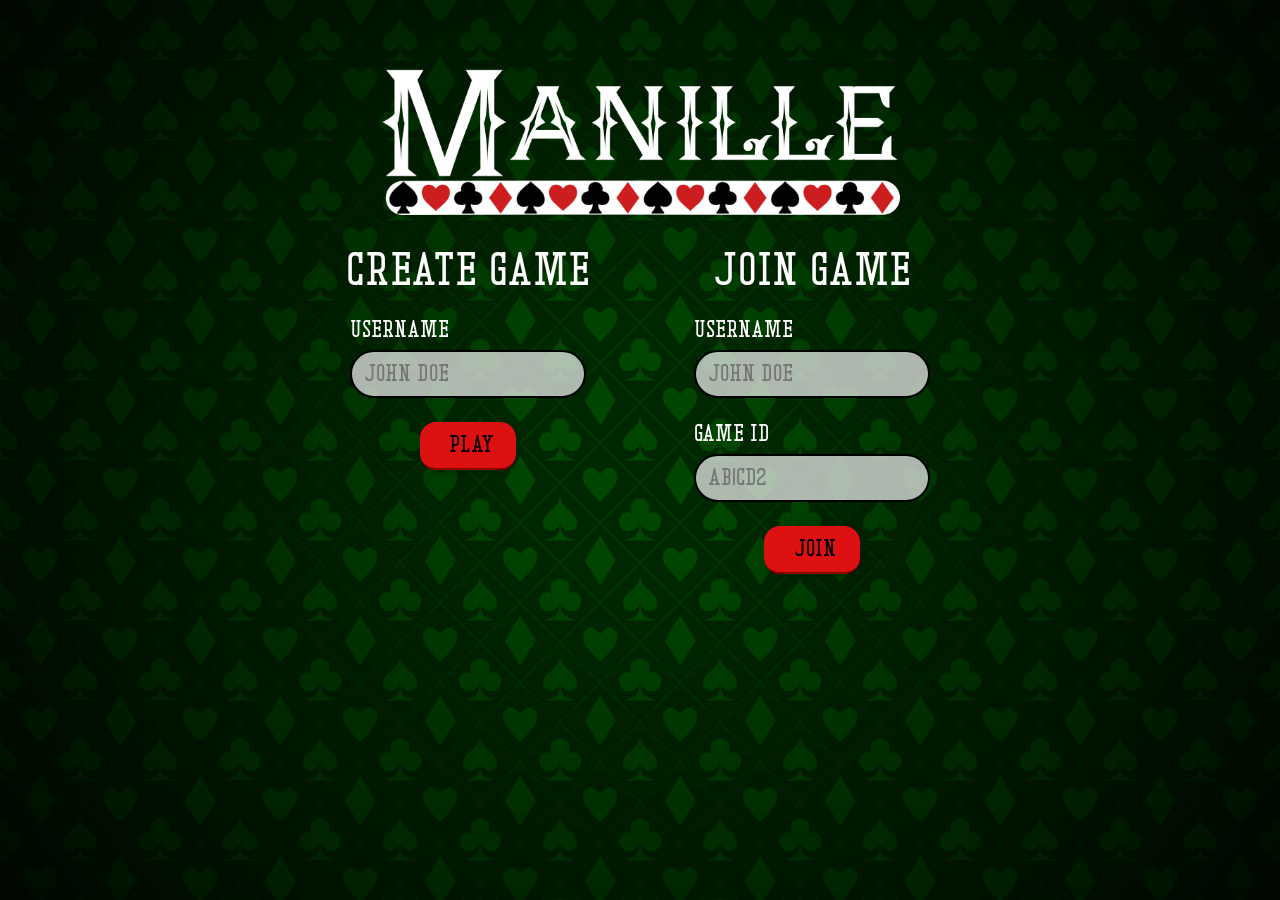
<file: index.html>
<html lang="en">
<head>
    <meta charset="UTF-8">
    <meta name="viewport" content="width=device-width, initial-scale=1.0">
    <link rel="icon" type="image/x-icon" href="/images/favicon.png">
    <title>Manille</title>
    <link rel="stylesheet" href="assets/css/reset.css">
    <link rel="stylesheet" href="assets/css/font.css">
    <link rel="stylesheet" href="assets/css/background.css">
    <link rel="stylesheet" href="assets/css/index.css">
    <script src="/assets/js/index.js" type="module"></script>
</head>
<body>
    <main class="background">
        <div class="vignette">
            <div class="main-menu">
                <img src="/images/logo.png" alt="logo" id="logo">
                <div class="play-options">
                    <form action="/" class="option" id="create-game">
                        <p>Create Game</p>
                        <label for="create-username">Username</label>
                        <input type="text" required placeholder="John Doe" id="create-username">
                        <input type="submit" value="Play">
                    </form>
                    <form action="/" class="option"id="join-game" >
                        <p>Join Game</p>
                        <label for="join-username">Username</label>
                        <input type="text" required placeholder="John Doe" id="join-username">
                        <label for="game-id">Game Id</label>
                        <input type="text" required placeholder="AB1CD2" id="game-id">
                        <input type="submit" value="Join">
                    </form>
                </div>
                <div class="error"></div>
            </div>
        </div>
    </main>
</body>
</html>
</file>
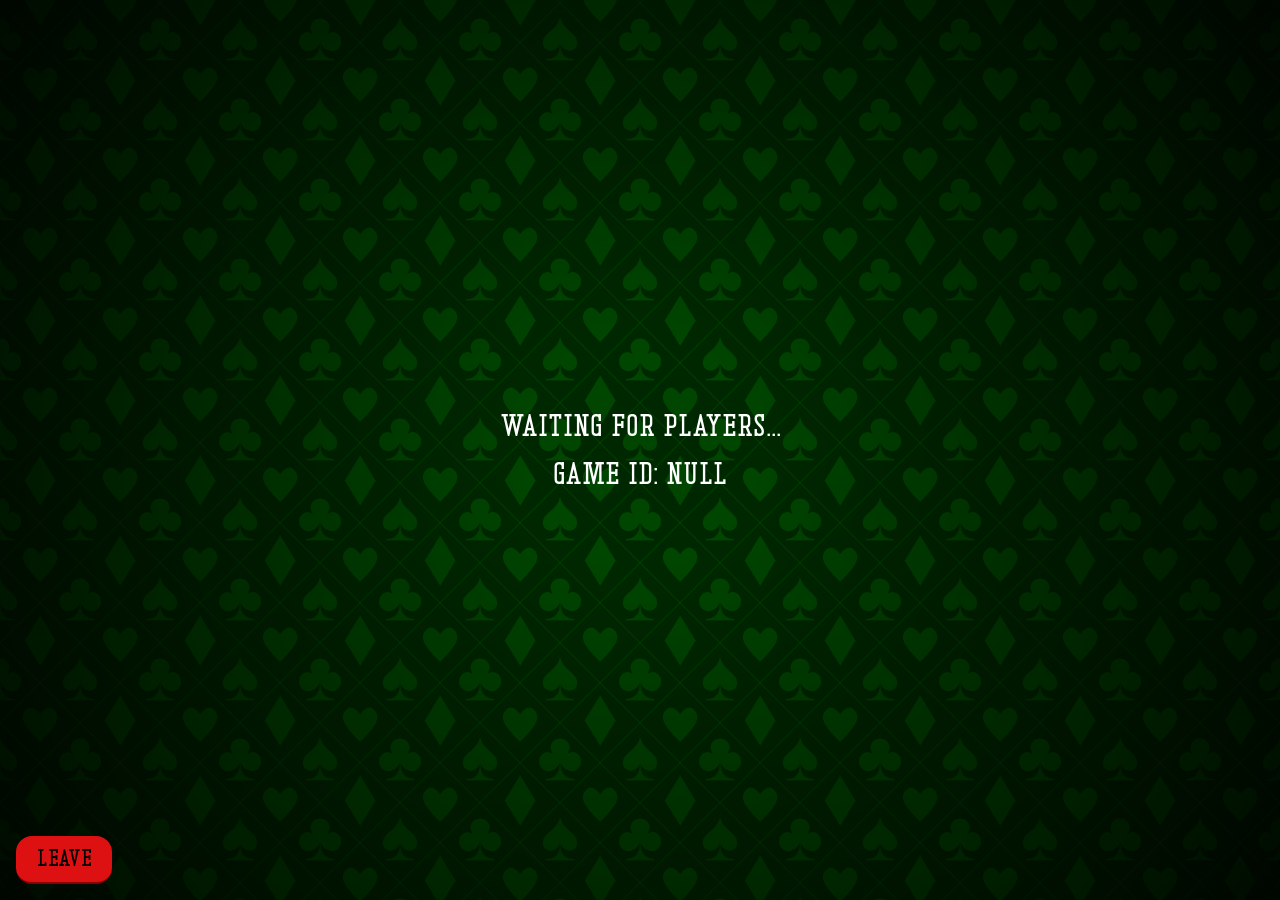
<file: game/index.html>
<html lang="en">
<head>
    <meta charset="UTF-8">
    <meta name="viewport" content="width=device-width, initial-scale=1.0">
    <link rel="icon" type="image/x-icon" href="/images/favicon.png">
    <title>Manille</title>
    <link rel="stylesheet" href="/assets/css/reset.css">
    <link rel="stylesheet" href="/assets/css/font.css">
    <link rel="stylesheet" href="/assets/css/background.css">
    <link rel="stylesheet" href="/assets/css/game.css">
    <script src="/assets/js/game.js" type="module"></script>
</head>
<body>
    <main class="background">
        <div class="vignette">
            <div class="waiting">
                <div>Waiting for players...</div>
                <div></div>
            </div>
            <div class="wait-for-trump hidden">
                <p>Waiting for trump to be chosen...</p>
            </div>
            <div class="select-trump hidden">
                <p>Choose your trump suit:</p>
                <div class="trump-options">
                    <span data-trump="Spades">♠</span>
                    <span data-trump="Hearts">♥</span>
                    <span data-trump="Clubs">♣</span>
                    <span data-trump="Diamonds">♦</span>
                </div>
            </div>
            <div class="hand">
                
            </div>
            <div class="trick">

            </div>
            <button class="next hidden">Next</button>
            <div class="player-info"></div>
            <button class="leave">Leave</button>
            <div class="trump-display"></div>
            <div class="score-display"></div>
            <div class="ending hidden">
                <div class="you-won hidden">
                    You won!
                </div>
                <div class="you-lost hidden">
                    You lost.
                </div>
            </div>
        </div>
    </main>
</body>
</html>
</file>
<file: assets/css/font.css>
@font-face {
    font-family: "JqkasWild";
    src: url("../fonts/JqkasWild.ttf") format("truetype");
}
</file>
<file: assets/css/background.css>
html, body {
    overflow: hidden;
}

.background {
    width: 100%;
    height: 100%;
    text-align: center;
    background-image: url("../media/bg.png");
    background-size: 10rem;
    animation: infinite 5s scroll forwards linear;
}

.vignette {
    width: 100%;
    height: 100%;
    background: #00000000 0 0 no-repeat;
    background: radial-gradient(circle, #00000055 15%, black 115%);
    background: -webkit-radial-gradient(center, circle, #00000055 15%, #000000 115%);
    background: radial-gradient(circle, #00000055 15%, #000000 115%);
    display: flex;
    flex-direction: column;
}

@keyframes scroll {
  from {
    background-position: 0 22%;
  }
  to {
    background-position: 10rem calc(22% + 10rem);
  }
}
</file>
<file: assets/css/index.css>
.main-menu {
    color: #fff;
    font-family: JqkasWild, serif;
    overflow-y: auto;
}

#logo {
    margin-top: 5%;
    width: 33rem;
}

.play-options {
    padding: 1.5rem;
    display: flex;
    gap: 3rem;
    justify-content: center;
    align-items: baseline;
    width: 50%;
    margin: auto;
}

.option {
    flex: 1 1 0;
    display: flex;
    flex-direction: column;
    align-items: center;
    gap: 0.5rem;

    p {
        font-size: 3rem;
        margin-bottom: 1rem;
    }

    label {
        font-size: 1.5rem;
        width: 80%;
        text-align: left;
    }

    input {
        width: 80%;
        height: 3rem;
        border-radius: 1.5rem;
        margin-bottom: 1rem;
        padding-left: 0.75rem;
        background: #eeeeeebb;
        font-size:1.5rem;
        font-family: JqkasWild, serif;
        border: black solid 0.125rem;
    }

    input[type=submit] {
        width: 6rem;
        height: 3rem;
        font-size: 1.5rem;
        background-color: #d11;
        border: none;
        border-bottom: solid darkred 0.125rem;
        border-radius: 1rem;
        cursor: pointer;
        box-shadow: 2px 2px 4px #11111155;
        font-family: JqkasWild, serif;

        &:hover {
            background-color: #f00;
        }

        &:active {
            background-color: #b00;
        }
    }
}
</file>
<file: assets/css/game.css>
.waiting {
    font-size: 2rem;
    color: white;
    font-family: JqkasWild, serif;
    height: 100vh;
    display: flex;
    justify-content: center;
    align-items: center;
    flex-direction: column;
    gap: 1rem;
}

.wait-for-trump {
    font-size: 2rem;
    color: white;
    font-family: JqkasWild, serif;
    height: 100vh;
    display: flex;
    justify-content: center;
    align-items: center;
    flex-direction: column;
}

.select-trump {
    font-size: 2rem;
    color: white;
    height: 100vh;
    display: flex;
    justify-content: center;
    align-items: center;
    flex-direction: column;
    
    .trump-options span {
        user-select: none;
        font-size: 4rem;
        cursor: pointer;

        &:hover {
            color: darkgray;   
        }

        &:active {
            color: gray;
        }
    }
}

.hand {
    font-family: JqkasWild, serif;
    position: absolute;
    bottom: 1rem;
    left: 50%;
    transform: translate(-50%, 0);
    display: flex;
    flex-direction: row;

    .card {
        cursor: pointer;

        &:hover {
            background-color: darkgray;   
        }

        &:active {
            background-color: gray;
        }
    }
}

div.card {
    user-select: none;
    padding: 1rem;
    background: white;
    margin: 0.25rem;
    font-size: 2rem;
    border-radius: 0.5rem;
    display: flex;
    flex-direction: column;
    width: 2.5rem;

    &.red {
        color: #dd2222;
    }

    &.black {
        color: black;
    }
    
    &.empty {
        background-color: transparent;
        border: #ffffff88 dashed 0.25rem ;
        color: transparent;
    }
}

.trick {
    display: flex;
    flex-direction: row;
    gap: 1rem;
    position: absolute;
    top: 50%;
    left: 50%;
    transform: translate(-50%, -50%);
    font-family: JqkasWild, serif;

    p {
        color: white;
        font-size: 1.5rem;
        margin-top: 0.5rem;

        &.next-to-play {
            color: yellow;
        }
    }
}

.next {
    right: 1rem;
    bottom: 1rem;
}

.leave {
    left: 1rem;
    bottom: 1rem;
}

.leave, .next {
    width: 6rem;
    height: 3rem;
    font-size: 1.5rem;
    background-color: #d11;
    border: none;
    border-bottom: solid darkred 0.125rem;
    border-radius: 1rem;
    cursor: pointer;
    box-shadow: 2px 2px 4px #11111155;
    font-family: JqkasWild, serif;
    position: absolute;

    &:hover {
        background-color: #f00;
    }

    &:active {
        background-color: #b00;
    }
}

.player-info {
    position: absolute;
    top: 0;
    left: 50%;
    transform: translate(-50%, 0);
    color: white;
    font-family: JqkasWild, serif;
    margin-top: 0.5rem;
    font-size: 1.5rem;
}

.trump-display {
    position: absolute;
    top: 1rem;
    left: 1rem;
    color: white;
    font-family: JqkasWild, serif;
    vertical-align: middle;

    span {
        font-size: 1.5rem;
    }
}

.score-display {
    position: absolute;
    top: 1rem;
    right: 1rem;
    color: white;
    font-family: JqkasWild, serif;
    vertical-align: middle;
}

.ending {
    position: absolute;
    top: calc(50% + 5rem);
    right: 50%;
    transform: translate(50%, 0);
    color: white;
    font-family: JqkasWild, serif;
    font-size: 3rem;
}

.hidden {
    display: none;
}
</file>
